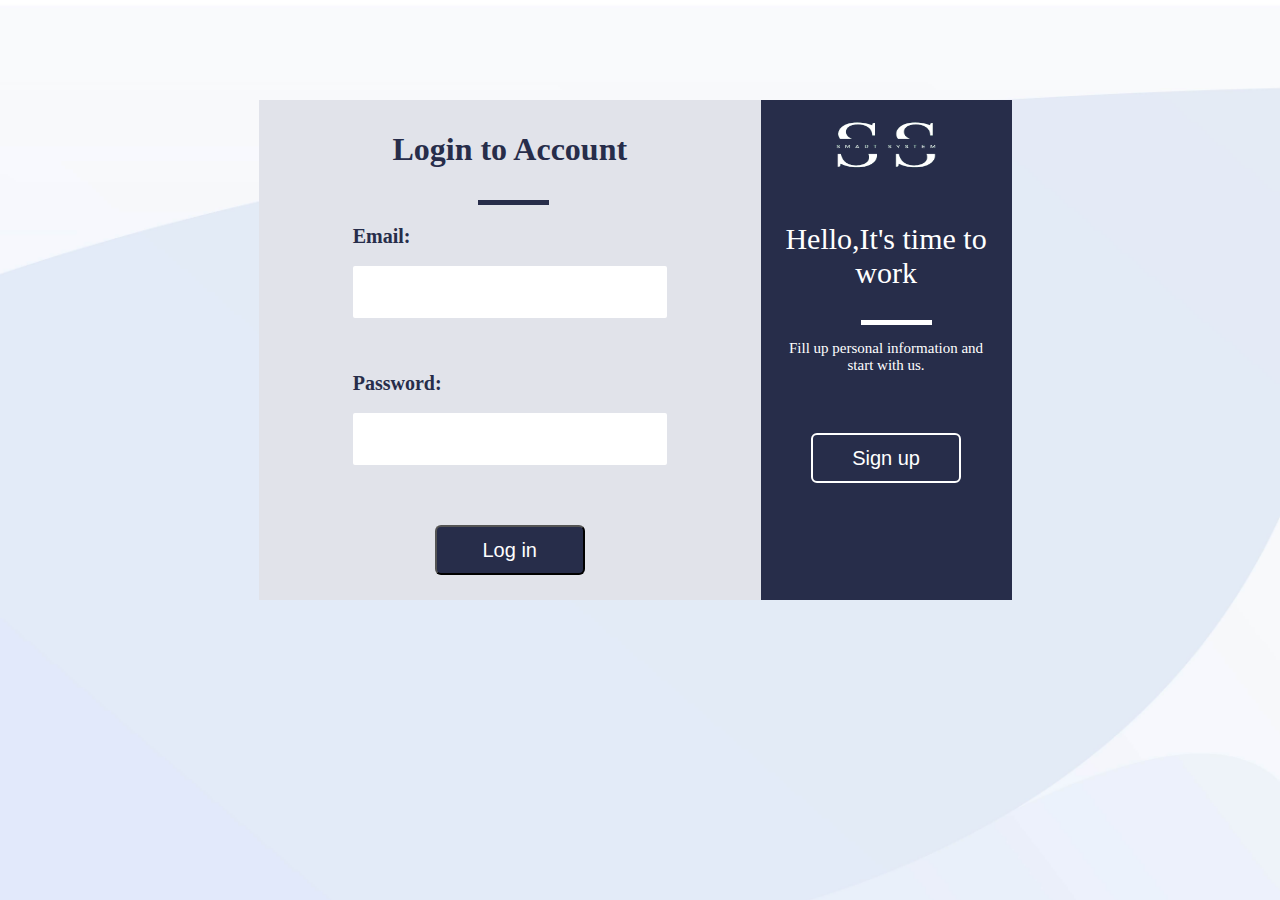
<file: login-page/LoginPage.html>
<!DOCTYPE html>
<html lang="en">
<head>
    <meta charset="UTF-8">
    <meta http-equiv="X-UA-Compatible" content="IE=edge">
    <meta name="viewport" content="width=device-width, initial-scale=1.0">
    <link rel="icon" href="../image/logo-home.png">
    <title>Smart System</title>
    <link rel="stylesheet" href="LoginPage.css">
    <style>
        #signupLogo{
            width: 100px;
            height: 50px;
            margin: auto;
            margin-top: 20px;
        }
    </style>
</head>
<body>
    
<div id=container>
    <h1>Login to Account</h1>
    <div id="line1"></div>
        <form id="log-in" action="../landing-page/landing-page.html">
        <span class="content">
                <label id="emailsection">Email:</label>
                <br>
                <br>
                <input id="login-email" class="input-width" type="email" value="">

                <span id="login-email-warining" style="display: none; color:red; font-size: 15px;">Your enter wrong email.</span>
                <span id="login-email-accept" style="display: none; color:green; font-size: 15px;">Your email is correct.</span>
            </span>
            <div class="content">
                <label id="passwordsection">Password:</label>
                <br>
                <br>
                <input id="login-password" class="input-width" type="password" value="">

                <span id="login-password-warining" style="display: none; color:red; font-size: 15px;">Your enter wrong password.</span>
                <span id="login-password-accept" style="display: none; color:green; font-size: 15px;">Your password is correct.</span>
                <br>
            </div>
            <button id="btn-log">Log in</button>
        </form>
    </div> 
</div>

<div id="sidebox">
    <img src="../image/logo2.png" id="signupLogo">
    <div id="hellosection">
    <p id="helloText">Hello,It's time to work </p>
    <div id="line2"></div>
    </div>
    <p id="text2">Fill up personal information and <br>start with us.</p>
    <button id="btn-signup" onclick="backToSignUp()">Sign up</button>

</div>
    <script src="LoginPage.js"></script>
</body>
</html>
</file>
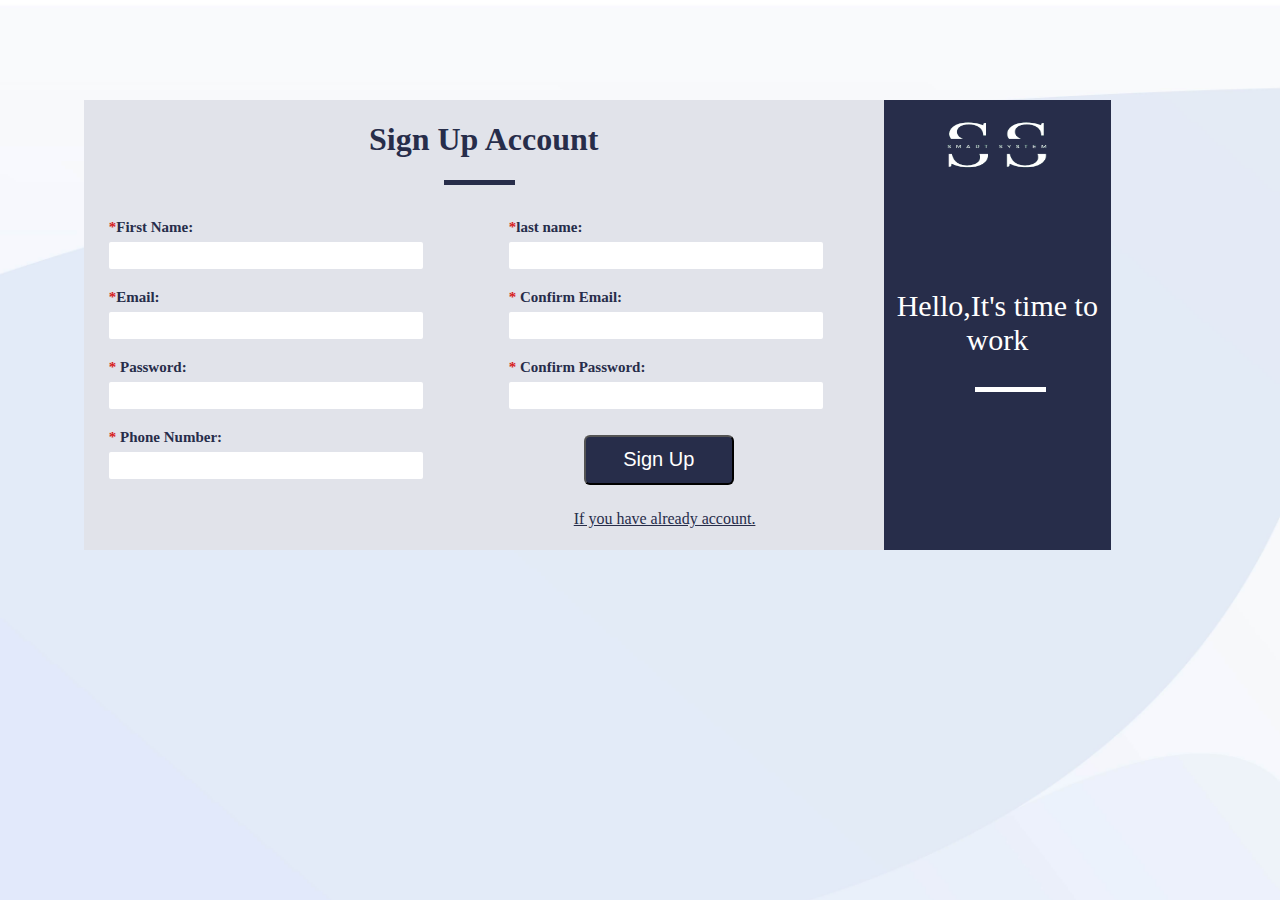
<file: sign-up-page/Signup.html>
<!DOCTYPE html>
<html lang="en">
<head>
    <meta charset="UTF-8">
    <meta http-equiv="X-UA-Compatible" content="IE=edge">
    <meta name="viewport" content="width=device-width, initial-scale=1.0">
    <link rel="stylesheet" href="./Signup.css">
    <link rel="icon" href="../image/logo-home.png">
    <title>Smart System</title>
    <style>
        #signupLogo{
            width: 100px;
            height: 50px;
            margin: auto;
            margin-top: 20px;
        }
    </style>

</head>
<body>
    <div id="forms-container"> 
        <h1>Sign Up Account</h1>
        <div id="line1"></div>
        <div id=inputbox>
        <form id="container" action="../login-page/LoginPage.html">
            <div class="content">
                <label><span class="requierd">*</span>First Name:</label>
                <input id="my-username" class="input-width" type="username" value="" onchange="setValueforName()"> 
                <div id="username-warining" style="display: none; color:red; font-size: 15px;">Please don't use numbers or Char. And don't let it empty.</div>
                <div id="username-accept" style="display: none; color:green; font-size: 15px;">Username is okay.</div>
            </div>
 <br>           
            <div class="content">
                <label><span class="requierd">*</span>last name:</label>
                <input id="my-username-last" class="input-width" type="username" value="" onchange="setValueforLastName()">
                <div id="last-warining" style="display: none; color:red; font-size: 15px;">Please don't use numbers or Char. And don't let it empty.</div>
                <div id="last-accept" style="display: none; color:green; font-size: 15px;">Username is okay.</div>
            </div>

<br>
            <div class="content">
                <label><span class="requierd">*</span>Email:</label>
                <input id="my-email" class="input-width" type="email" value="" onchange="setValueforEmail()">
                <div id="email-warining" style="display: none; color:red; font-size: 15px;">Please use "@" and ".com" in your email.</div>
                <div id="email-repeat" style="display: none; color:red; font-size: 15px;">Your email is repeated.Please use another one.</div>
                <div id="email-accept" style="display: none; color:green; font-size: 15px;">Email is okay.</div>
            </div>
<br>
            <div class="content">
                <label><span class="requierd">*</span> Confirm Email:</label>
                <input id="re-my-email" class="input-width" type="email" value="" onchange="setValueforReEmail()">
                <div id="reemail-warining" style="display: none; color:red; font-size: 15px;">Your email does not match.</div>
                <div id="reemail-accept" style="display: none; color:green; font-size: 15px;">Email is okay.</div>
            </div>
<br>

            <div class="content">
                <label><span class="requierd">*</span> Password:</label>
                <input id="my-password" class="input-width" type="password" value="" onchange="setValueforPassword()">
                <div id="password-warining" style="display: none; color:red; font-size: 10px;">Please use capital and small letters, numbers and special Char in your password.</div>
                <div id="password-accept" style="display: none; color:green; font-size: 15px;">Password is okay.</div>
            </div>
<br>
            <div class="content">
                <label><span class="requierd">*</span> Confirm Password:</label>
                <input id="re-my-password" class="input-width" type="password" value="" onchange="setValueforRePassword()">
                <div id="repassword-warining" style="display: none; color:red; font-size: 15px;">Your password does not match.</div>
                <div id="repassword-accept" style="display: none; color:green; font-size: 15px;">Password is okay.</div>
            </div>
<br>

            <div class="content">
                <label><span class="requierd">*</span> Phone Number:</label>
                <input id="my-number" class="input-width" type="text" value="" onchange="setValueforNumber()">
                <div id="number-warining" style="display: none; color:red; font-size: 15px;">Your number is too short or too tall.</div>
                <div id="number-accept" style="display: none; color:green; font-size: 15px;">Your number is correct</div>
            </div>
            <button id="btn">Sign Up</button><a href="../login-page/LoginPage.html" id="haveAcc">If you have already account.</a>
        </form>
        </div>
    </div> 
    <div id="sidebox">
        <img src="../image/logo2.png" id="signupLogo"><br>
        <div id="hellosection">
        <p id="helloText">Hello,It's time to work </p>
        <div id="line2"></div>
        </div>
    
    </div>
    <script src="Signup.js"></script>
</body>
</html>
</file>
<file: login-page/LoginPage.css>
body{
    
    background-image: url('background.jpg');
    background-size: cover;
    background-repeat:no-repeat;
    background-attachment: fixed;
    width: 98%;
    margin-top: 0%;
    display: grid;
    grid-template-columns: repeat(10,1fr);
    grid-template-rows: repeat(7,100px);   
}
#container{
    width: 100%;
    display: grid;
    grid-row: 2/7;
    grid-column: 3/7;
    justify-content: center;
    background-color:#E1E3EA; 
}

h1{
    color:#272D4A;
    font-family: 'Times New Roman', Times, serif;
    display: grid;
    justify-content: center;
    align-content: center;
}
#line1{
    height: 5px;
    width: 71px;
    background-color: #272D4A;
    display: grid;
    align-content: center;
    margin-left: 40%;
}
#log-in {
    display: grid;
    justify-content: center;
    border: 2px ;
    width: 100%;
    grid-gap: 47px;
}
#emailsection{
color: #272D4A;
font-size: 20px;
font-weight: bold;
}

#login-email{
display: grid;
}
#passwordsection{

color: #272D4A;
font-size: 20px;
font-weight: bold;
}

#btn-log {
    width: 150px;
    margin: auto;
    margin-bottom: 25px;
    background-color: #272D4A;
    color: white;
    border-radius: 6px;
    height: 50px;
    font-size: 20px;
    transition: 0.4s ease;
}
#btn-signup:hover, #btn-log:hover{
    transform: scale(1.2);
    background-color: #E2EAF5;
    color: #272D4A;
}
.input-width {
    width: 300px;
    height: 30px;
}
#login-email{
    border: 5px solid white;
    border-radius: 2px ;
    height: 40px;
}

#login-password{
    border: 5px solid white;
    border-radius: 2px ;
    height: 40px;
}



/* hello section */
#sidebox{
    width: 100%;
    grid-row: 2/7;
    grid-column: 7/9;
    background-color:#272D4A; 
    display: grid;
    grid-template-rows: repeat(5,1fr);
}
#hellosection{
    grid-row: 2/3;


}
#helloText{
    color:white;
    font-family: 'Times New Roman', Times, serif;
    text-align: center;
    align-items: center;
    font-size: 30px;

}
#line2{
    height: 5px;
    width: 71px;
    background-color: white;
    margin-left: 40%;
}
#text2{
    color:white;
    font-family: 'Times New Roman', Times, serif;
    text-align: center;
    align-items: center;
    font-size: 15px;
    grid-row: 3/4;

}
#btn-signup{
    width: 150px;
    margin: auto;
    margin-bottom: 25px;
    background-color: #272D4A;
    color: white;
    border: 2px solid white ;
    border-radius: 6px;
    height: 50px;
    font-size: 20px;
    grid-row: 4/5;
    transition: 0.4s ease;
}
@media screen and (max-width:540px) {
    #sidebox{
        transform: rotate(90deg);
        width: 100px;
        position: relative;
        right: 300px;
        top: 250px;
    }
    #text2, #line2{
       display: none;
    }
    #helloText{
        transform: rotate(-90deg);
        font-size: 25px;
        position: relative;
        right: 20px;
    }
    #btn-signup{
        transform: rotate(-90deg);
        position: relative;
        right: 20px;
    }
    #container{
        transform: rotate(90deg);
        width: 500px;
        position: relative;
        top: -40px;
    }
}
</file>
<file: sign-up-page/Signup.css>
body {
    background-image: url('background.jpg');
    background-size: cover;
    background-repeat:no-repeat;
    background-attachment: fixed;
    width: 98%;
    margin-top: 0%;
    height: 100%;
    display: grid;
    grid-template-columns: repeat(10,1fr);
    grid-template-rows: repeat(7,100px); 
}
#forms-container{
    width: 800px;
    height: 450px;
    background-color:#E1E3EA; 
    grid-row:2/7;
    grid-column: 2/6;

}
#container{
display: grid;
    grid-row: 2/7;
    grid-column: 3/7;
}

#line1{
    height: 5px;
    width: 71px;
    background-color: #272D4A;
    display: grid;
    align-content: center;
    margin-left: 45%;
}
h1{
    color:#272D4A;
    font-family: 'Times New Roman', Times, serif;
    display: grid;
    justify-content: center;
    align-content: center;
}
label{
color: #272D4A;
font-size: 15px;
font-weight: bold;
}
span{
    color: white;
}
/* #container{
    align-items: center;
    display: flex;
    flex-direction: column;
} */

#log-in {
    height: 500px;
}
.content {
    margin: 25px;
    font-size: 25px;
}
#my-username{
    border: 5px solid white;
    border-radius: 2px ;
    height: 15px;
}
#my-username-last{
    border: 5px solid white;
    border-radius: 2px ;
    height: 15px;
}
#my-email{
    border: 5px solid white;
    border-radius: 2px ;
    height: 15px;
}
#re-my-email{
    border: 5px solid white;
    border-radius: 2px;
    height: 15px;
}
#my-password{
    border: 5px solid white;
    border-radius: 2px;
    height: 15px;
}
#re-my-password{
    border: 5px solid white;
    border-radius: 2px;
    height: 15px;
}
#my-number{
    border: 5px solid white;
    border-radius: 2px;
    height: 15px;
}

.content{
    height: 20px;
}
#btn{
    width: 150px;
    margin: auto;
    margin-bottom: 25px;
    background-color: #272D4A;
    color: white;
    border-radius: 6px;
    height: 50px;
    font-size: 20px;
    grid-column: 2/5;
    margin-top: 40px;
    margin-right: 150px;
    transition: 0.4s ease;
}
#btn:hover {
    transform: scale(1.2);
    background-color: white;
    color: #272D4A;
}
.input-width {
    width: 300px;
    height: 30px;
}

.requierd{
    color: rgb(215, 29, 29);
}
#sidebox{
    width: 100%;
    height: 450px;
    grid-row: 2/6;
    grid-column: 6/9;
    background-color:#272D4A; 
    display: grid;
    grid-template-rows: repeat(5,1fr);
}
#hellosection{
    grid-row: 3/4;


}
#helloText{
    color:white;
    font-family: 'Times New Roman', Times, serif;
    text-align: center;
    align-items: center;
    font-size: 30px;

}
#line2{
    height: 5px;
    width: 71px;
    background-color: white;
    margin-left: 40%;
}
#haveAcc{
    color: #272D4A;
    grid-column: 3/5;
    margin-left: 90px;
}
@media screen and (min-width:1472px) and (max-width:2560px){
    #forms-container{
    grid-column: 3/6;
    }
}
@media screen and (min-width:912px) and (max-width:1024px){
    #forms-container{
        width: 718px;
    }
    #helloText{
        transform: rotate(90deg);
        font-size: 25px;
    }
    #line2{
        display: none;
    }
}
@media screen and (max-width:821px) {

    #forms-container{
       transform: rotate(90deg);
       margin-top: 150px;
       margin-left: 150px;
    }
    #helloText{
        font-size: 25px;
        position: relative;
        right: 625px;
        top: 577px;
        background-color: #272D4A;
        width: 450px;
        font-size: 45px;
    }
    #line2{
        display: none;
    }
}
@media screen and (max-width:540px){
    #forms-container{
        position: relative;
        right: 200px;
    }
    #helloText {
        right: 825px;
    }
}
</file>
